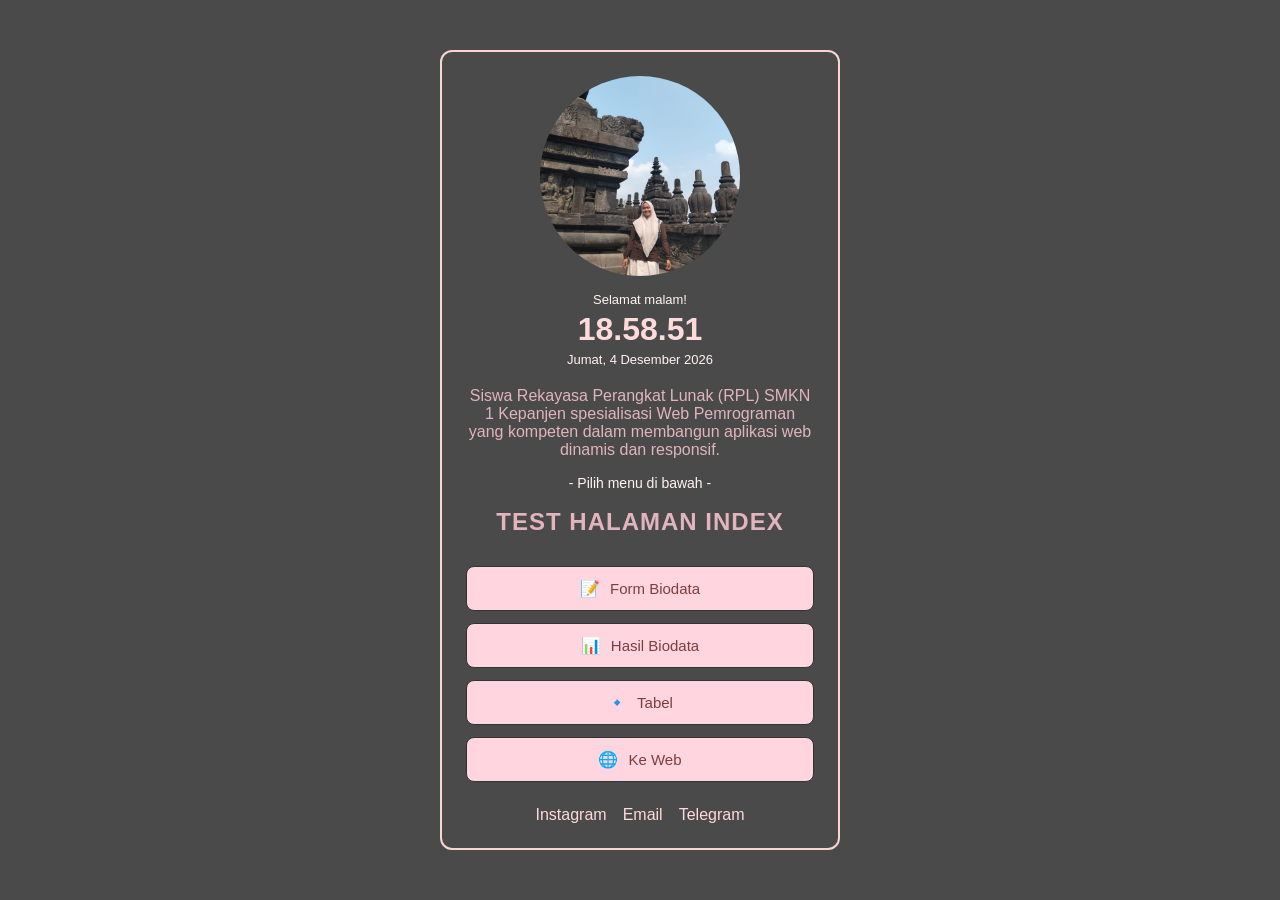
<file: index.html>
<!DOCTYPE html>
<html lang="id">
<head>
    <meta charset="UTF-8">
    <meta name="viewport" content="width=device-width, initial-scale=1.0">
    <title>Test Halaman Index</title>
    <link rel="stylesheet" href="style.css">
    <script src="script.js" defer></script>
</head>
<body>
    <div class="container">
        <img src="foto.andyn3.jpeg" alt="Foto" class="foto-atas">

        <div class="welcome-panel">
            <p id="sapaan" class="welcome-greeting" aria-live="polite"></p>
            <time id="jam" class="clock">--:--:--</time>
            <p id="tanggal" class="date"></p>
        </div>

        <p>Siswa Rekayasa Perangkat Lunak (RPL) SMKN 1 Kepanjen spesialisasi Web Pemrograman yang kompeten dalam membangun aplikasi web dinamis dan responsif.</p>
        <p class="subtitle">- Pilih menu di bawah -</p>
        <h1 class="title">TEST HALAMAN INDEX</h1>

        <div class="menu-list">
            <a href="formbiodata.html" class="btn">
                <span class="icon">📝</span> Form Biodata
            </a>
            <a href="hasilbiodata.html" class="btn">
                <span class="icon">📊</span> Hasil Biodata
            </a>
            <a href="tabel.html" class="btn">
                <span class="icon">🔹</span> Tabel
            </a>
            <a href="https://github.com/andinikanesa-design" target="_blank" class="btn">
                <span class="icon">🌐</span> Ke Web
            </a>
        </div>
         <div class="social-links">
            <a href="https://instagram.com/and_in__" target="_blank" rel="noopener noreferrer">Instagram</a>
            <a href="mailto:andinikanesa@gmail.com" target="_blank" rel="noopener noreferrer">Email</a>
            <a href="https://telegram.me/Andin - SMKN 1 Kepanjen" target="_blank" rel="noopener noreferrer">Telegram</a>
        </div>
    </div>
</body>
</html>
</file>
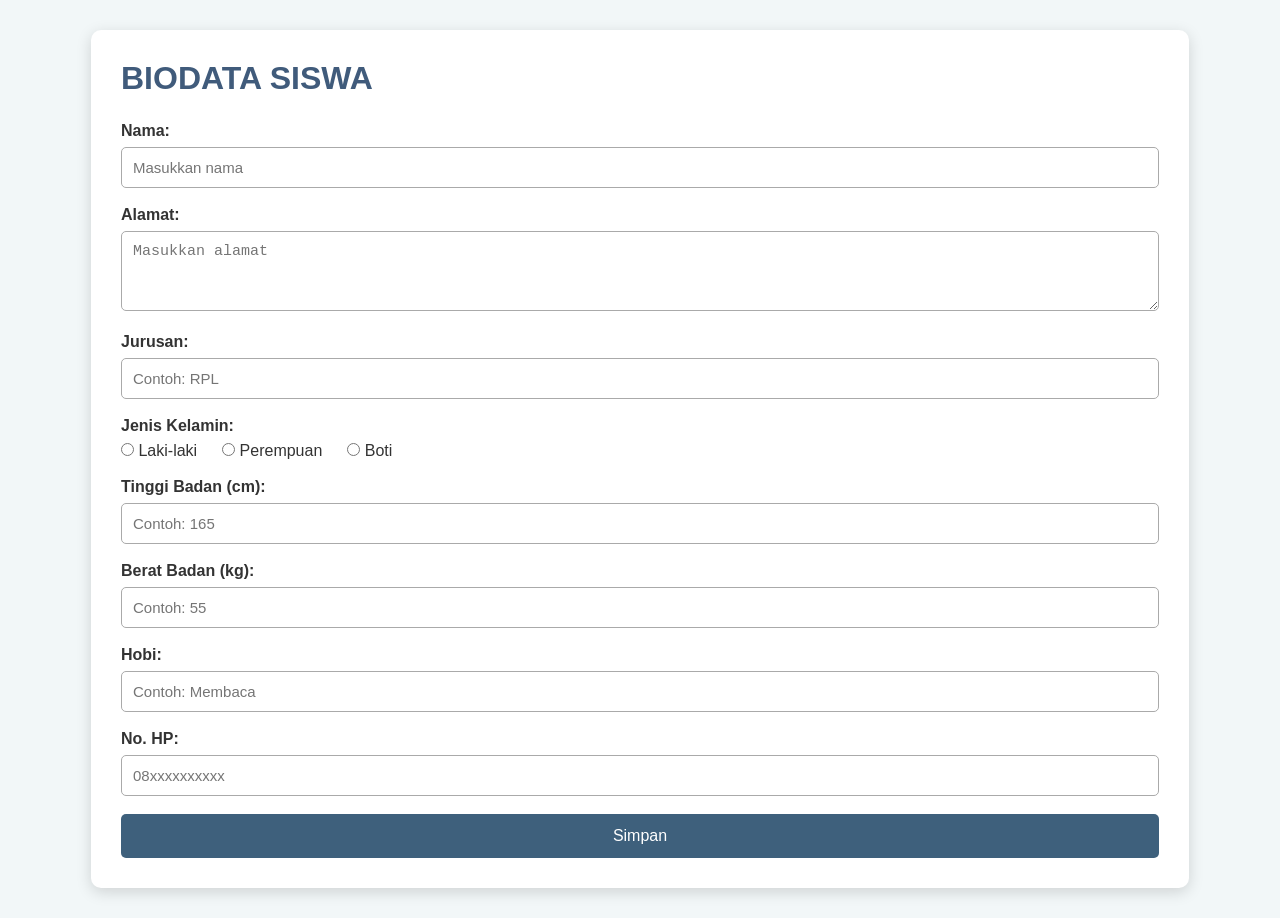
<file: formbiodata.html>
<!DOCTYPE html>
<html lang="id">
<head>
    <meta charset="UTF-8">
    <meta name="viewport" content="width=device-width, initial-scale=1.0">
    <title>Biodata Siswa</title>

    <!-- Menghubungkan HTML dengan CSS -->
    <link rel="stylesheet" href="formbiodata.css">
</head>

<body>

    <div class="container">

        <!-- Judul -->
        <h1>BIODATA SISWA</h1>

        <!-- Form Biodata -->
        <form>

            <div class="form-group">
                <label for="nama">Nama:</label>
                <input type="text" id="nama" name="nama" placeholder="Masukkan nama">
            </div>

            <div class="form-group">
                <label for="alamat">Alamat:</label>
                <textarea id="alamat" name="alamat" placeholder="Masukkan alamat"></textarea>
            </div>

            <div class="form-group">
                <label for="jurusan">Jurusan:</label>
                <input type="text" id="jurusan" name="jurusan" placeholder="Contoh: RPL">
            </div>

            <div class="form-group">
                <label>Jenis Kelamin:</label>

                <div class="radio-group">
                    <label>
                        <input type="radio" name="jenis_kelamin" value="Laki-laki">
                        Laki-laki
                    </label>

                    <label>
                        <input type="radio" name="jenis_kelamin" value="Perempuan">
                        Perempuan
                    </label>

                    <label>
                        <input type="radio" name="jenis_kelamin" value="Boti">
                        Boti
                    </label>
                </div>
            </div>

            <div class="form-group">
                <label for="tinggi">Tinggi Badan (cm):</label>
                <input type="number" id="tinggi" name="tinggi" placeholder="Contoh: 165">
            </div>

            <div class="form-group">
                <label for="berat">Berat Badan (kg):</label>
                <input type="number" id="berat" name="berat" placeholder="Contoh: 55">
            </div>

            <div class="form-group">
                <label for="hobi">Hobi:</label>
                <input type="text" id="hobi" name="hobi" placeholder="Contoh: Membaca">
            </div>

            <div class="form-group">
                <label for="nohp">No. HP:</label>
                <input type="number" id="nohp" name="nohp" placeholder="08xxxxxxxxxx">
            </div>

            <button type="submit">Simpan</button>

        </form>
</file>
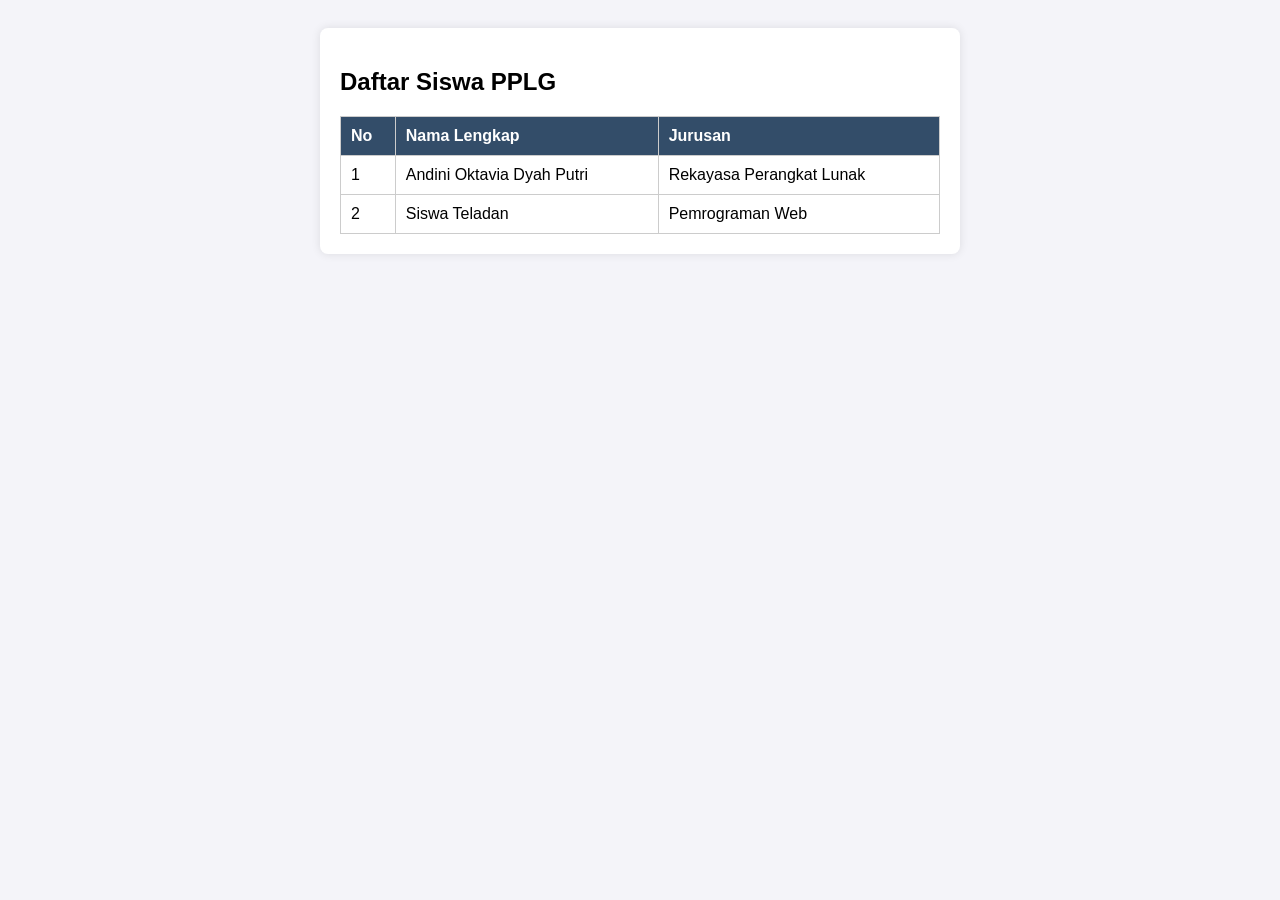
<file: hasilbiodata.html>
<!DOCTYPE html>
<html lang="id">
<head>
    <meta charset="UTF-8">
    <meta name="viewport" content="width=device-width, initial-scale=1.0">
    <title>Tabel Siswa PPLG</title>
    <style>
        body { font-family: Arial, sans-serif; padding: 20px; background-color: #f4f4f9; }
        .kotak-tabel { background: white; padding: 20px; border-radius: 8px; box-shadow: 0 0 10px rgba(0,0,0,0.1); max-width: 600px; margin: auto; }
        table { width: 100%; border-collapse: collapse; margin-top: 15px; }
        th, td { border: 1px solid #ccc; padding: 10px; text-align: left; }
        th { background-color: #334d69; color: white; }
    </style>
</head>
<body>
    <div class="kotak-tabel">
        <h2>Daftar Siswa PPLG</h2>
        <table>
            <thead>
                <tr>
                    <th>No</th>
                    <th>Nama Lengkap</th>
                    <th>Jurusan</th>
                </tr>
            </thead>
            <tbody>
                <tr>
                    <td>1</td>
                    <td>Andini Oktavia Dyah Putri</td>
                    <td>Rekayasa Perangkat Lunak</td>
                </tr>
                <tr>
                    <td>2</td>
                    <td>Siswa Teladan</td>
                    <td>Pemrograman Web</td>
                </tr>
            </tbody>
        </table>
    </div>
</body>
</html>
</file>
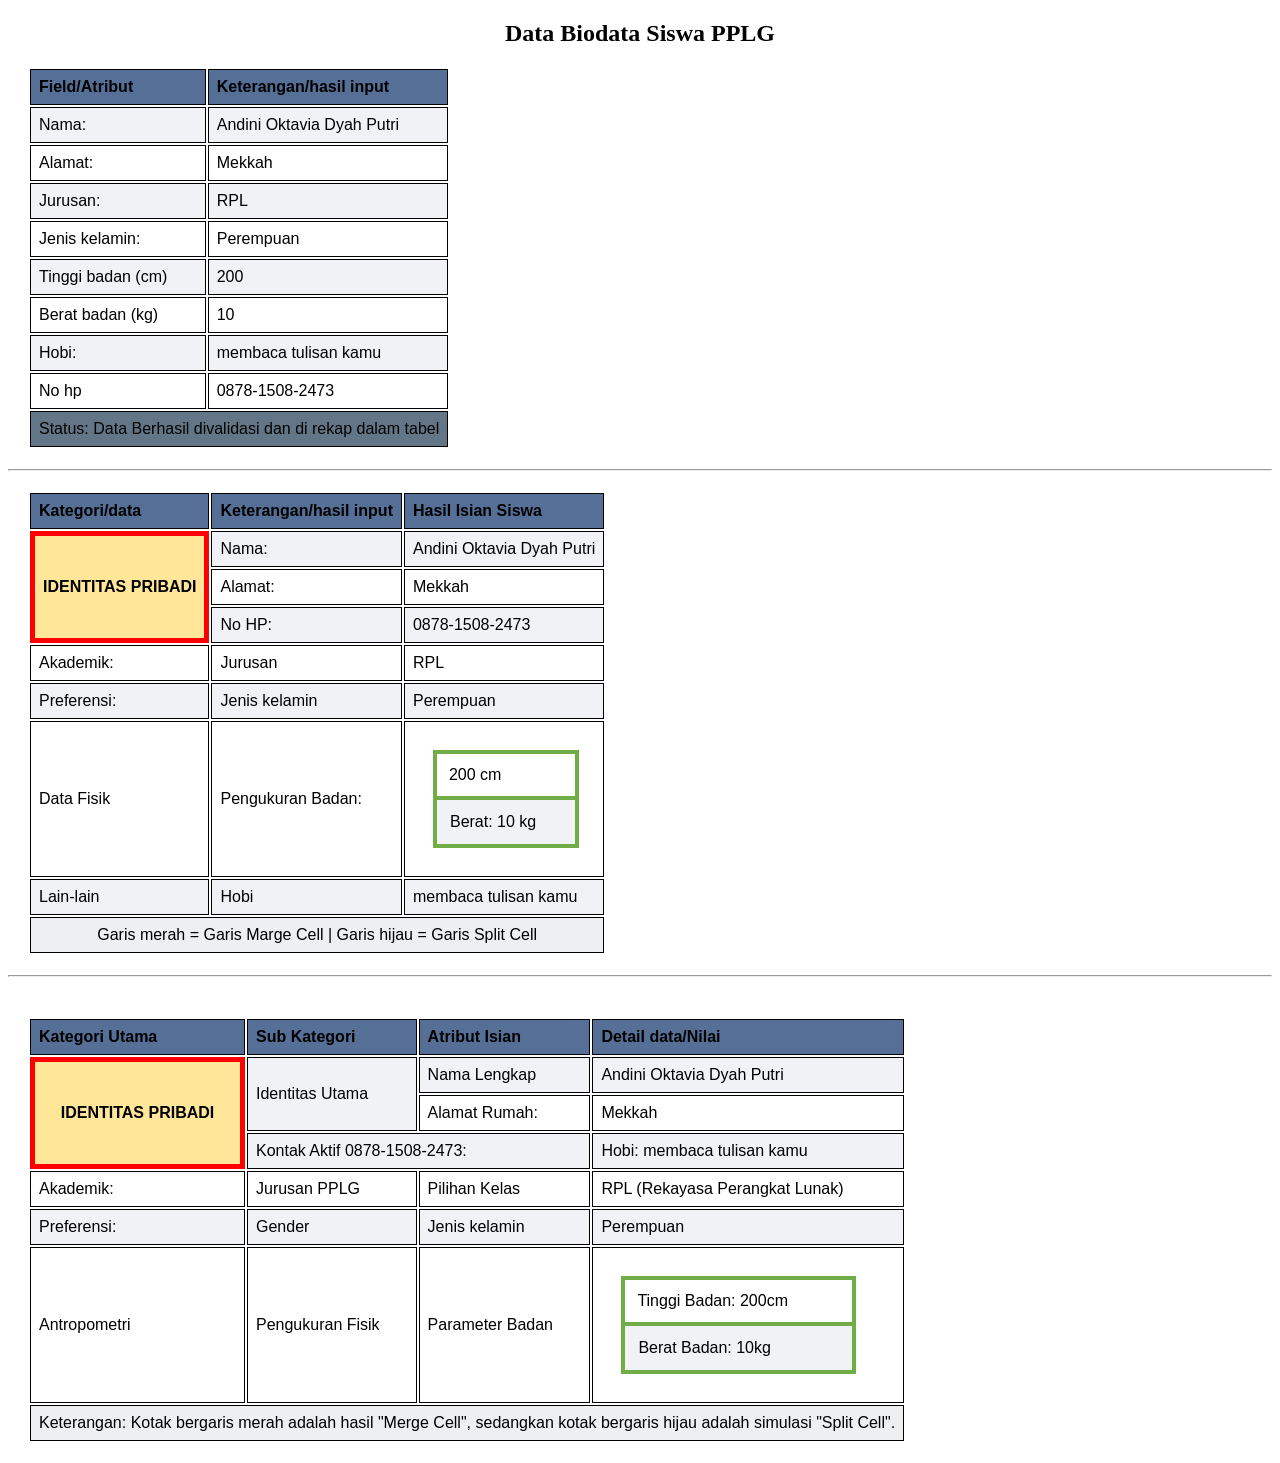
<file: tabel.html>
<!DOCTYPE html>
<html lang="en">
<head>
    <style>
table {
  font-family: arial, sans-serif;
  margin: 20px;
}

h2 {
    text-align: center;
}

td, th {
  border: 1px solid #351a1a;
  text-align: left;
  padding: 8px;
}
th{
    background-color: rgb(69, 102, 130);
}
tr:nth-child(even) {
  background-color: #edeff1;
}

.Status-bawah {
    text-align: center;
}
</style>
    <meta charset="UTF-8">
    <meta name="viewport" content="width=device-width, initial-scale=1.0">
    <title>Data Biodata Siswa PPLG</title>
</head>
<body>
    <h2>Data Biodata Siswa PPLG</h2>

<table>
  <tr>
    <th>Field/Atribut</th>
    <th>Keterangan/hasil input</th>
  </tr>
  <tr>
    <td>Nama:</td>
    <td>Andini Oktavia Dyah Putri</td>
  </tr>
  <tr>
    <td>Alamat:</td>
    <td>Mekkah</td>
  </tr>
  <tr>
    <td>Jurusan:</td>
    <td>RPL</td>
  </tr>
  <tr>
    <td>Jenis kelamin:</td>
    <td>Perempuan</td>
  </tr>
  <tr>
    <td>Tinggi badan (cm)</td>
    <td>200</td>
  </tr>
  <tr>
    <td>Berat badan (kg)</td>
    <td>10</td>
  </tr>
  <tr>
    <td>Hobi:</td>
    <td>membaca tulisan kamu</td>
  </tr>
  <tr>
    <td>No hp</td>
    <td>0878-1508-2473</td>
  </tr>
  <tr>
    <td colspan="2" class="Status-bawah">
        Status: Data Berhasil divalidasi dan di rekap dalam tabel
    </td>
  </tr>
</table>

<hr>
<style>
   table {
  font-family: arial, sans-serif;
  margin: 20px;
}

h2 {
    text-align: center;
}

td, th {
  border: 1px solid #000000;
  text-align: left;
  padding: 8px;
}
th{
    background-color: rgb(85, 111, 151);
}
tr:nth-child(even) {
  background-color: rgb(241, 242, 246);
}

.Status-bawah {
    background-color: #637687;
    text-align: center;
}

</style>
    <meta charset="UTF-8">
    <meta name="viewport" content="width=device-width, initial-scale=1.0">
    <title>Data Biodata Siswa PPLG</title>
</head>
<body>

<table>
  <tr>
    <th>Kategori/data</th>
    <th>Keterangan/hasil input</th>
    <th>Hasil Isian Siswa</th>
  </tr>
  <tr>
    <td rowspan="3" class="identitas">IDENTITAS PRIBADI</td>
    <td>Nama:</td>
    <td>Andini Oktavia Dyah Putri</td>
  </tr>
  <tr>
    <td>Alamat:</td>
    <td>Mekkah</td>
  </tr>
  <tr>
    <td>No HP:</td>
    <td>0878-1508-2473</td>
  </tr>
  <tr>
    <td>Akademik:</td>
    <td>Jurusan</td>
    <td>RPL</td>
  </tr>
  <tr>
    <td>Preferensi:</td>
    <td>Jenis kelamin</td>
    <td>Perempuan</td>
  </tr>

<tr>
    <td>Data Fisik</td>
    <td>Pengukuran Badan:</td>
    <!-- Di bawah ini adalah kolom yang di-split -->
    <td>
        <!-- Membuat tabel baru tanpa border luar agar terlihat menyatu -->
        <table style="width: 80%; border-collapse: collapse;">
            <tr class="data">
                <td style="border-bottom: 1px solid #e7e4e4; padding: 12px;">200 cm</td>
            </tr >
            <tr class="data">
                <td style="padding: 13px;">Berat: 10 kg</td>   
</tr>  

</table>
<tr>
  <td>Lain-lain</td>
  <td>Hobi</td>
  <td>membaca tulisan kamu</td>
</tr>

<tr>
  <td colspan="3" class="text-bawah">
    Garis merah = Garis Marge Cell | Garis hijau = Garis Split Cell </td>
</tr>

<style>
  .text-bawah {
    background-color: #edeff1;
    text-align: center;
  }

  .identitas {
    background-color: #ffe699;
    text-align: center;
    font-weight: bold;
    border: 5px solid red;
  }

  .data {
    border: 4px solid #70ad47;
  }

</style>
<table>
  <hr>
     <meta charset="UTF-8">
    <meta name="viewport" content="width=device-width, initial-scale=1.0">
    <title>Data Biodata Siswa PPLG</title>
</head>
<body>

<table>
  <tr>
    <th>Kategori Utama</th>
    <th>Sub Kategori</th>
    <th>Atribut Isian</th>
    <th>Detail data/Nilai</th>
  </tr>
  <tr>
    <td rowspan="3" class="identitas">IDENTITAS PRIBADI</td>
    <td rowspan="2">Identitas Utama</td>
    <td> Nama Lengkap</td>
    <td>Andini Oktavia Dyah Putri</td>
  </tr>
  <tr>
    <td>Alamat Rumah:</td>
    <td>Mekkah</td>
  </tr>
  <tr>
    <td colspan="2">Kontak Aktif 0878-1508-2473:</td>
    <td>Hobi: membaca tulisan kamu</td>
  </tr>
  <tr>
    <td>Akademik:</td>
    <td>Jurusan PPLG</td>
    <td>Pilihan Kelas</td>
    <td>RPL (Rekayasa Perangkat Lunak)</td>
  </tr>
  <tr>
    <td>Preferensi:</td>
    <td>Gender</td>
    <td>Jenis kelamin</td>
    <td>Perempuan</td>
  </tr>


<tr>
    <td>Antropometri</td>
    <td>Pengukuran Fisik</td>
    <td>Parameter Badan</td>
    <!-- Di bawah ini adalah kolom yang di-split -->
    <td>
        <!-- Membuat tabel baru tanpa border luar agar terlihat menyatu -->
        <table style="width: 80%; border-collapse: collapse;">
            <tr class="data">
                <td style="border-bottom: 1px solid #ccc; padding: 12px;">Tinggi Badan: 200cm</td>
            </tr >
            <tr class="data">
                <td style="padding: 13px;">Berat Badan: 10kg</td>   
</tr>  

</table>
<tr>
  <td colspan="4" class="text-bawah">
    Keterangan: Kotak bergaris merah adalah hasil "Merge Cell", sedangkan kotak bergaris hijau adalah simulasi "Split Cell".
  </td>
</tr>
  </style>
</table>

<style>
  .text-bawah {
    text-align: center;
  }
  
</style>

</body>
</html>
</file>
<file: style.css>
/* Mengatur font dan background halaman */
body {
    margin: 0;
    padding: 0;
    font-family: 'Segoe UI', Tahoma, Geneva, Verdana, sans-serif;
    background-color: #4A4A4A; /* Warna latar belakang gelap */
    color: #E2B4BD;            /* Warna teks putih */
    display: flex;
    justify-content: center;
    align-items: center;
    min-height: 100vh;
}

/* Kontainer utama di tengah */
.container {
    border: 2px solid #F7D6D0;
    border-radius: 12px;
    padding: 24px;
    max-width: 500px;
    margin: 40px auto;
    box-sizing: border-box;
}
.container {
    text-align: center;
    width: 90%;
    max-width: 400px;
}

/* Teks kecil di atas judul */
.subtitle {
    font-size: 14px;
    color: #FFF5F5;
    margin-bottom: 10px;
}

/* Judul utama */
.title {
    font-size: 24px;
    font-weight: bold;
    letter-spacing: 1px;
    margin-bottom: 30px;
    text-transform: uppercase;
}

/* Pembungkus daftar menu/tombol */
.menu-list {
    display: flex;
    flex-direction: column;
    gap: 12px;
}

/* Desain tombol */
.btn {
    display: flex;
    align-items: center;
    justify-content: center;
    background-color: #FFD6E0;
    color: #7e3d3d;
    text-decoration: none;
    padding: 12px 20px;
    border-radius: 8px;
    border: 1px solid #333333;
    font-size: 15px;
    font-weight: 500;
    transition: all 0.3s ease;
}

/* Efek saat tombol diarahkan kursor (hover) */
.btn:hover {
    background-color: #2a2a2a;
    border-color: #555555;
    transform: translateY(-2px);
}

/* Jarak ikon dalam tombol */
.icon {
    margin-right: 10px;
    font-size: 16px;
}
.foto-atas {
    display: block;
    width: 200px;
    height: 200px;
    object-fit: cover;
    border-radius: 50%;
    margin: 0 auto 16px;
}
.welcome-panel {
    padding: 0;
    margin: 0 0 20px;
    animation: muncul 500ms ease-out both;
}

.welcome-greeting,
.date {
    margin: 0;
    color: #FFF4F4;
    font-size: 13px;
}

.clock {
    display: block;
    margin: 4px 0;
    color: #FFDADA;
    font-size: 32px;
    font-weight: 700;
    font-variant-numeric: tabular-nums;
}

@keyframes muncul {
    from {
        opacity: 0;
        transform: translateY(8px);
    }
    to {
        opacity: 1;
        transform: translateY(0);
    }
}

@media (prefers-reduced-motion: reduce) {
    .welcome-panel {
        animation: none;
    }
}

.social-links {
    display: flex;
    justify-content: center;
    gap: 16px;
    margin-top: 24px;
}

.social-links a {
    color: #FFDADA;
    text-decoration: none;
}

.social-links a:hover {
    text-decoration: underline;
}
</file>
<file: formbiodata.css>
/* Reset */
* {
    margin: 0;
    padding: 0;
    box-sizing: border-box;
}

/* Tampilan halaman */
body {
    font-family: Arial, sans-serif;
    background-color: #f2f7f8;
    color: #333;
    padding: 30px;
}

/* Container utama */
.container {
    width: 90%;
    max-width: 1100px;
    margin: auto;
    background-color: white;
    padding: 30px;
    border-radius: 10px;
    box-shadow: 0 4px 15px rgba(0, 0, 0, 0.15);
}

/* Judul */
h1 {
    text-align: left;
    color: #405b7b;
    margin-bottom: 25px;
}

h2 {
    text-align: center;
    color: #008b8b;
    margin-top: 40px;
    margin-bottom: 20px;
}

/* Form */
.form-group {
    margin-bottom: 18px;
}

.form-group > label {
    display: block;
    font-weight: bold;
    margin-bottom: 7px;
}

/* Input dan textarea */
input[type="text"],
input[type="number"],
input[type="tel"],
textarea {
    width: 100%;
    padding: 11px;
    border: 1px solid #aaa;
    border-radius: 5px;
    font-size: 15px;
}

textarea {
    height: 80px;
    resize: vertical;
}

/* Radio button */
.radio-group {
    display: flex;
    gap: 25px;
}

.radio-group label {
    font-weight: normal;
}

/* Tombol */
button {
    width: 100%;
    padding: 13px;
    border: none;
    border-radius: 5px;
    background-color: #3e607c;
    color: white;
    font-size: 16px;
    cursor: pointer;
}

button:hover {
    background-color: #006dcc;
}

/* Tabel */
.table-container {
    overflow-x: auto;
}

table {
    width: 100%;
    border-collapse: collapse;
    min-width: 900px;
}

th,
td {
    border: 1px solid #aaa;
    padding: 10px;
    text-align: center;
}

th {
    background-color: #008bff;
    color: white;
}

tbody tr:nth-child(even) {
    background-color: #f2f2f2;
}

tbody tr:hover {
    background-color: #e8f7ff;
}

/* Tampilan HP */
@media (max-width: 600px) {
    body {
        padding: 10px;
    }

    .container {
        width: 100%;
        padding: 20px;
    }

    .radio-group {
        flex-direction: column;
        gap: 8px;
    }
}
</file>
